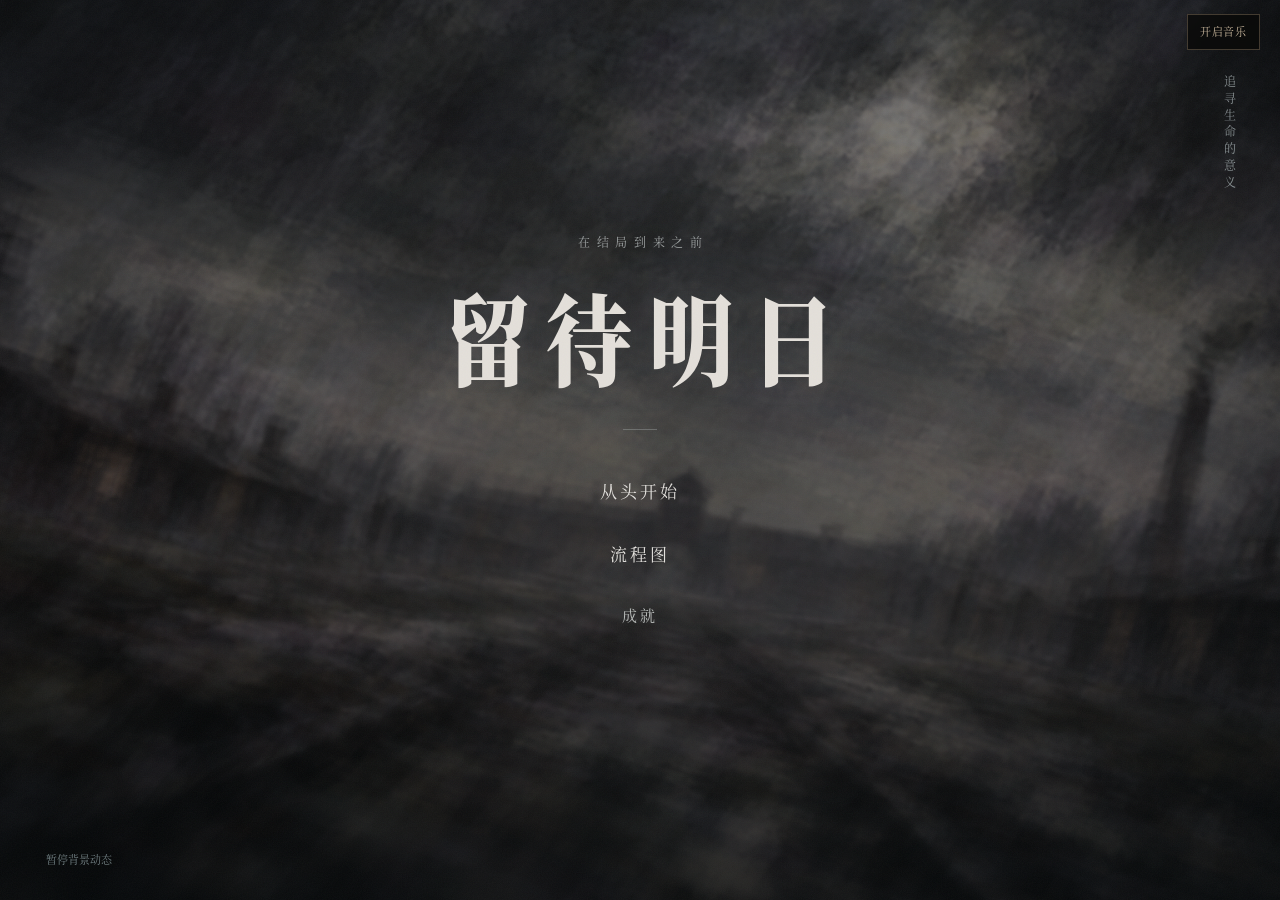
<file: index.html>
<!doctype html>
<html lang="zh-CN">
<head>
<meta charset="utf-8"><meta name="viewport" content="width=device-width,initial-scale=1,viewport-fit=cover"><meta name="color-scheme" content="dark">
<title>留待明日 · 追寻生命的意义</title>
<link rel="preload" href="assets/fonts/tomorrow-songti.woff2?v=ending-details-20261028" as="font" type="font/woff2" crossorigin>
<link rel="preload" href="assets/fonts/tomorrow-mincho-title.woff2?v=ending-details-20261028" as="font" type="font/woff2" crossorigin>
<link rel="stylesheet" href="styles/shell.css"><link rel="stylesheet" href="styles/player.css?v=ending-details-20261028"><link rel="stylesheet" href="styles/fonts.css?v=ending-details-20261028">
<link rel="stylesheet" href="styles/game-ui.css?v=scene-blackout-20261028">
</head><body>
<div class="scene" aria-hidden="true">
<!-- Background: AI redrawing inspired by camp architecture; not a documentary photograph. -->
<img class="painted-background" alt="" src="assets/camp-cover.png"><div class="ambient-haze"></div></div><div class="grain" aria-hidden="true"></div>
<button id="music-toggle" class="music-toggle" type="button" aria-pressed="false">开启音乐</button>
<div id="scene-curtain" class="scene-curtain" aria-hidden="true" hidden></div>
<main id="game-main">
<section id="home" class="cover reveal" aria-label="开始界面">
<div class="vertical">追寻生命的意义</div>
<p class="overline">在结局到来之前</p><h1>留待明日</h1><div class="hairline"></div>
<nav class="menu" aria-label="主菜单"><button id="start">从头开始</button><button id="continue-story" hidden>继续</button><button id="chapters">流程图</button><button id="achievements">成就</button></nav>
<button class="motion-button" id="motion" aria-pressed="false">暂停背景动态</button>
</section>
<section id="map" class="view" hidden aria-labelledby="map-title"><header class="view-head"><button class="back" data-home>← 返回开始</button><span class="brand">留待明日</span><button class="back" id="to-achievements">成就 →</button></header>
<h2 class="heading" id="map-title" tabindex="-1">流程图</h2><p class="sub" id="map-status"></p>
<div class="toolbar"><select id="chapter-select" aria-label="定位章节"></select><div class="legend"><span>未到达</span><span>已到达</span><span>意义</span></div><div class="tools"><button id="zoom-out" aria-label="缩小流程图">−</button><span id="zoom-label" style="font:11px monospace;width:35px">100%</span><button id="zoom-in" aria-label="放大流程图">＋</button><button id="fit">适应宽度</button></div></div>
<div class="map-viewport" id="viewport" tabindex="0" aria-label="故事流程图，可横向和纵向滚动"><div class="map-space" id="map-space"><div class="map-inner" id="map-inner"></div></div></div>
<div class="map-footer"><span>实线连接故事去向，虚线连接延迟影响与意义。</span><span id="node-count"></span></div></section>
<section id="gallery" class="view" hidden aria-labelledby="gallery-title"><header class="view-head"><button class="back" data-home>← 返回开始</button><span class="brand">留待明日</span><button class="back" id="to-map">流程图 →</button></header><h2 class="heading" id="gallery-title" tabindex="-1">成就</h2><p class="sub">一些时刻，在走过之后才有了名字。<br><span id="achievement-count"></span></p><div class="progress-track"><i id="achievement-progress"></i></div><div class="achievement-grid" id="cards"></div><p class="sub">这些记录没有分数，也不衡量一个人是否值得生还。</p></section>

<section id="story" hidden aria-label="故事正文">
  <div class="story-scenery" aria-hidden="true"><img id="story-background" src="assets/train.png" alt=""><img id="story-background-next" alt=""></div><div class="story-shade"></div><div class="story-dust"></div>
  <header class="story-heading"><div class="story-chapter"><span id="chapter-caption"></span><small id="scene-caption"></small></div><div class="story-heading-actions"><button id="retry-background" class="retry-background" hidden>背景未加载，点击重试</button><span class="story-brand">留待明日</span><button id="intro-recall" class="intro-recall" hidden>开场白已跳过，点击此处回顾</button></div></header>
  <div id="read-surface" tabindex="0" role="button" aria-label="继续阅读，空格或 Enter 继续">
    <div class="bulletin-sheet" id="bulletin-sheet" hidden><p class="bulletin-copy" id="bulletin-copy"></p></div>
    <div class="text-window" id="text-window"><div class="reader-label"><span id="reader-name" hidden></span><span id="page-number"></span></div><p class="story-copy" id="story-copy"></p><span class="reader-hint" id="reader-hint"></span><span class="continue-mark" id="continue-mark" hidden>↵</span><span class="next-page" id="next-page" aria-hidden="true">›</span></div>
  </div>
  <footer class="read-footer"><button class="theory-note" id="theory-note" hidden></button><div></div><nav class="read-tools" aria-label="阅读控制"><button id="log-read">回看</button><button id="auto-read" aria-pressed="false">自动</button><button id="skip-read" aria-pressed="false">快进</button><button id="save-read">保存</button><button id="load-read">读取</button><button id="pause-read">暂停</button></nav></footer>
  <div id="choice-screen" class="story-modal" role="dialog" aria-modal="true" aria-labelledby="choice-question" hidden><div class="choice-content"><p class="choice-overline">此刻，我决定</p><h2 class="choice-question" id="choice-question" tabindex="-1"></h2><div class="choice-buttons" id="choice-buttons"></div><p class="choice-footnote">按 1 / 2，或点击选择</p></div></div>
  <div id="ending-screen" class="story-modal" role="dialog" aria-modal="true" aria-labelledby="ending-title" aria-describedby="ending-copy" hidden><div class="ending-content"><p class="ending-kicker" id="ending-kicker"></p><h2 class="ending-title" id="ending-title"></h2><p class="ending-copy" id="ending-copy"></p><div class="ending-actions"><button id="retry-choice">从上一个选择开始</button><button id="reread-story">再读一遍</button><button id="ending-home">合上 · 回到开始界面</button></div></div></div>
</section>
</main>
<section id="introduction" class="introduction" role="dialog" aria-modal="true" aria-label="开场白" tabindex="-1" hidden>
  <div class="help-panel"><small id="help-count"></small><h2 id="help-title" tabindex="-1"></h2><p id="help-copy"></p><div id="help-music-choice" class="help-music-choice" role="group" aria-label="请选择是否开启音乐" hidden><span>请选择是否开启音乐，选择后开始游玩</span><div class="help-music-buttons"><button id="help-music-on" type="button">开启音乐</button><button id="help-music-off" type="button">关闭音乐</button></div></div><div class="help-actions"><button id="help-prev">← 上一页</button><button id="help-next">下一页 →</button></div></div>
  <div id="sequence-title" class="sequence-title" aria-live="polite"></div>
  <div class="intro-daylight" aria-hidden="true"></div>
  <div class="intro-stage"><p id="intro-copy" class="intro-copy" aria-live="polite" aria-atomic="true"></p></div>
  <div class="intro-blackout" aria-hidden="true"></div>
  <div class="finale-effect" aria-hidden="true"><div class="finale-brightness"></div></div>
</section>
<dialog id="dialog" aria-labelledby="dialog-title"><h2 id="dialog-title"></h2><p id="dialog-copy"></p><div class="dialog-actions"><button id="dialog-cancel" hidden>取消</button><button id="dialog-ok">返回</button></div></dialog><div id="notice" class="notice" role="status" hidden></div>
<dialog id="player-dialog" aria-labelledby="player-panel-title"><header class="player-panel-header"><h2 id="player-panel-title"></h2><button id="player-panel-close" aria-label="关闭面板">返回 ↵</button></header><div id="player-panel-body"></div></dialog><div id="achievement-toast" class="achievement-toast" role="status" hidden><span class="achievement-symbol">◇</span><div><small>已留下新的意义</small><strong id="achievement-toast-name"></strong></div></div>
<script src="js/story-data.js?v=narrative-review-20261028"></script><script src="js/music-data.js?v=delayed-death-music-20261028"></script><script src="js/music.js?v=delayed-death-music-20261028"></script><script src="js/motion.js?v=scene-blackout-20261028"></script><script src="js/shell.js?v=node-notice-20261027"></script><script src="js/core.js?v=delayed-death-music-20261028"></script><script src="js/introduction.js?v=fifteen-minutes-20261028"></script><script src="js/backgrounds.js?v=monochrome-20261027"></script><script src="js/player.js?v=save-cancel-fix-20261028"></script>
</body></html>
</file>
<file: styles/shell.css>
:root{--ink:#e4e0da;--muted:#989b9a;--pink:#dfb3bd;--line:#303637;--bg:#0b1012;font-family:"Hiragino Mincho ProN","Yu Mincho","Songti SC","STSong",serif;color:var(--ink);background:var(--bg)}
*{box-sizing:border-box}body{margin:0}button,select{font:inherit}button{color:inherit;cursor:pointer}button:focus-visible,select:focus-visible,[tabindex]:focus-visible{outline:1px solid #dfb3bd;outline-offset:6px}button:disabled{cursor:default}button{border:0;background:none}button:hover{color:#fff}button:disabled:hover{color:inherit}[hidden]{display:none!important}
.scene{position:fixed;inset:0;overflow:hidden;background:radial-gradient(ellipse at 68% 28%,#333c4040,transparent 55%),linear-gradient(#10171d,#1b2328 55%,#080c0e);pointer-events:none}.painted-background{position:absolute;inset:-1%;width:102%;height:102%;object-fit:cover;object-position:center;filter:blur(1.8px) saturate(.65) brightness(.66);animation:background-drift 55s ease-in-out infinite alternate}.ambient-haze{position:absolute;inset:-15%;background:radial-gradient(ellipse at 55% 62%,#c0c6c715,transparent 55%);filter:blur(28px);animation:mist 35s ease-in-out infinite alternate}.scene:after{content:"";position:absolute;inset:0;background:radial-gradient(ellipse at 50% 42%,#02060838 8%,transparent 48%,#02060875 100%),linear-gradient(#080e1629,transparent 45%,#05090b9c);}
.grain{position:fixed;inset:0;pointer-events:none;z-index:5;opacity:.043;background-image:url("data:image/svg+xml,%3Csvg xmlns='http://www.w3.org/2000/svg' width='180' height='180'%3E%3Cfilter id='n'%3E%3CfeTurbulence type='fractalNoise' baseFrequency='.8' numOctaves='3' stitchTiles='stitch'/%3E%3C/filter%3E%3Cpath filter='url(%23n)' d='M0 0h180v180H0z' fill='white'/%3E%3C/svg%3E")}
.smoke{transform-box:fill-box;transform-origin:50% 100%;animation:smoke 23s ease-in-out infinite alternate}.smoke.two{animation-delay:-13s;animation-duration:31s}.mist{animation:mist 35s ease-in-out infinite alternate}.lamp{animation:lamp 13s ease-in-out infinite}.cover{position:relative;min-height:100svh;display:flex;flex-direction:column;align-items:center;justify-content:center;text-align:center;padding:80px 24px 110px}.edition{position:absolute;top:35px;left:40px;color:#889092;font-size:11px;letter-spacing:.2em}.vertical{position:absolute;right:42px;top:36px;writing-mode:vertical-rl;letter-spacing:.4em;font-size:12px;color:#889092}.overline{font-size:12px;letter-spacing:.55em;color:#a0a5a5;margin:0 0 24px;padding-left:.55em}h1{font-size:clamp(54px,7.7vw,105px);font-weight:600;line-height:1.25;letter-spacing:.18em;margin:0;padding-left:.18em;text-shadow:0 0 38px #ccd3d217}.hairline{width:34px;height:1px;background:#a3a8a869;margin:32px auto 36px}.menu{display:grid;gap:19px}.menu button{font-size:17px;letter-spacing:.17em;padding:12px 30px;position:relative;transition:letter-spacing .35s,text-shadow .35s;color:#e5e3df}.menu button:before{content:"";position:absolute;left:0;top:50%;height:1px;width:15px;background:var(--pink);opacity:0;transition:opacity .3s}.menu button:hover{letter-spacing:.24em;text-shadow:0 0 16px #f4e9e163}.menu button:hover:before,.menu button:focus-visible:before{opacity:1}.menu button:last-child{font-size:15px;color:#bdc1bf}.colophon{position:absolute;bottom:28px;left:25px;right:25px;color:#838c90;font-size:11px;line-height:2;letter-spacing:.12em}.colophon span{display:block;color:#5d686d;font-size:10px}.view{position:relative;min-height:100svh;background:#0b1012f2;padding:32px 5vw 48px}.view-head{display:flex;align-items:center;justify-content:space-between;border-bottom:1px solid var(--line);padding-bottom:22px;gap:20px}.back{font-size:13px;color:#b4b9b9;padding:8px 0}.view-head .brand{font-size:15px;letter-spacing:.25em}.heading{margin:34px 0 8px;font-size:32px;font-weight:400;letter-spacing:.15em}.sub{color:var(--muted);font-size:13px;line-height:1.9;margin:10px 0 22px}.toolbar{display:flex;justify-content:space-between;gap:15px;align-items:center;flex-wrap:wrap;margin:25px 0 14px}.toolbar select{color:#c6cece;background:#121a1d;border:1px solid #374044;padding:9px 12px;max-width:180px}.tools{display:flex;align-items:center;gap:12px}.tools button{width:34px;height:34px;border:1px solid #374044;font-family:system-ui}.tools button:last-child{width:auto;padding:0 12px;font-size:12px}.legend{display:flex;gap:20px;font-size:11px;color:#929d9f}.legend span:before{content:"";display:inline-block;width:6px;height:6px;margin-right:7px;background:#454e51}.legend span:nth-child(2):before{background:#c7d3ca}.legend span:nth-child(3):before{background:var(--pink)}.map-viewport{height:64svh;min-height:330px;overflow:auto;position:relative;border:1px solid #293337;background:#0a0f11;background-image:radial-gradient(#35414566 .7px,transparent .7px);background-size:21px 21px;scrollbar-color:#3c494e #0b1012;touch-action:pan-x pan-y}.map-space{position:relative;margin:auto}.map-inner{width:1120px;position:absolute;transform-origin:top left}.map-inner svg{position:absolute;inset:0;pointer-events:none}.chapter-tag{position:absolute;left:28px;color:#79878c;font-size:12px;letter-spacing:.15em;border-top:1px solid #2c383e;width:1060px;padding-top:14px}.node{position:absolute;width:190px;height:72px;border:1px solid #394248;background:#131b1f;text-align:left;padding:10px 14px;color:#849095;font-size:12px;line-height:1.5}.node small{font-family:monospace;display:block;font-size:10px;letter-spacing:.1em;margin-bottom:4px;color:#66787e}.node.locked{background:#11181c;color:#7a868b;border-color:#2d383e}.node.locked>span{display:block;text-align:center;font-size:23px;line-height:1.2;color:#8c969a}.node.choice{border-left:3px solid #52636c}.node.available{border-color:#8a9f95;color:#d7dfd9;background:#1b2828}.node.available:hover{background:#293a37}.node.theory{width:190px;border-color:#59464e;background:#20191f;color:var(--pink)}.node.theory.locked{border-style:dashed;background:#15171b;color:#8b818a}.node.end{border-radius:30px}.map-footer{display:flex;justify-content:space-between;gap:20px;color:#829094;font-size:11px;margin:13px 0;line-height:1.8}.achievement-grid{display:grid;grid-template-columns:repeat(3,minmax(0,1fr));gap:18px;margin:36px 0}.card{min-height:210px;padding:24px;border:1px solid #31393d;background:#12191c;position:relative}.card small{font-family:monospace;font-size:11px;color:#728087;letter-spacing:.15em}.card h3{font-weight:400;font-size:23px;margin:20px 0 13px}.card p{font-size:13px;line-height:1.9;margin:0;color:#9da5a6}.card.locked h3{text-align:center;color:#737c80;font-size:37px;margin:29px 0 12px}.card.locked p{text-align:center;color:#737c80;font-size:11px;letter-spacing:.18em}.card.unlocked{background:#e1b9c0;color:#33282f;border-color:#f0cbd0}.card.unlocked small{color:#7c5966}.card.unlocked p{color:#634953}.card.unlocked:after{content:"";position:absolute;right:15px;top:15px;width:4px;height:4px;border:1px solid #7e5a67;transform:rotate(45deg)}.progress-track{height:1px;background:#30393c;margin-top:22px}.progress-track i{height:1px;background:var(--pink);display:block;transition:width .3s}dialog{color:var(--ink);background:#131c20;border:1px solid #465258;width:min(430px,calc(100% - 40px));padding:32px}dialog::backdrop{background:#030608c9;backdrop-filter:blur(5px)}dialog h2{font-size:24px;font-weight:400;letter-spacing:.12em}dialog p{font-size:14px;line-height:2;color:#b1b9ba}.dialog-actions{text-align:right;margin-top:24px}.dialog-actions button{padding:10px 0 10px 25px;font-size:14px}.notice{position:fixed;left:50%;bottom:25px;transform:translateX(-50%);max-width:90%;padding:13px 20px;background:#282f32;border:1px solid #4c595f;color:#e5d5d9;font-size:13px;z-index:10}.reveal{animation:reveal .65s ease-out}.motion-button{position:absolute;left:40px;bottom:32px;color:#728084;font-size:11px;z-index:1}.colophon{pointer-events:none}
@keyframes background-drift{from{transform:scale(1.01) translateX(-.25%)}to{transform:scale(1.045) translateX(.25%)}}@keyframes reveal{from{opacity:0}to{opacity:1}}@keyframes smoke{from{transform:translate(-6px,4px) scale(.93);opacity:.3}to{transform:translate(38px,-30px) scale(1.15);opacity:.55}}@keyframes mist{from{transform:translateX(-45px)}to{transform:translateX(45px)}}@keyframes lamp{0%,92%,96%,100%{opacity:.6}94%{opacity:.25}}body.paused .scene *{animation-play-state:paused!important}
@media(max-width:700px){.edition{left:22px;top:24px;font-size:10px}.vertical{right:22px;top:24px;font-size:10px}.cover{padding-bottom:135px}h1{font-size:58px}.overline{font-size:10px}.colophon{bottom:50px;font-size:9px}.colophon span{font-size:8px}.motion-button{bottom:17px;left:22px}.achievement-grid{grid-template-columns:repeat(2,minmax(0,1fr));gap:12px}.card{padding:18px;min-height:210px}.card h3{font-size:19px}.view{padding:20px 20px 35px}.heading{font-size:28px}.legend{gap:12px}.map-footer{flex-direction:column;gap:4px}.map-viewport{height:60svh}}
@media(prefers-reduced-motion:reduce){*,*:before,*:after{animation:none!important;transition:none!important;scroll-behavior:auto!important}}

/* Interior scenes share the cover's painted visual language. */
.view{isolation:isolate;background:#050505;--pink:#ba8c8a;--line:#48413e;--muted:#b0a9a3;color:#e4dfd9}
.view::before,.view::after{content:"";position:fixed;inset:0;pointer-events:none;}
.view::before{z-index:-2;background-position:center;background-size:cover;filter:saturate(.35) brightness(.85);}
#gallery::before{background-image:url("../assets/crematorium-interior.png")}
#map::before{background-image:url("../assets/gas-chamber-interior.png")}
.view::after{z-index:-1;background:linear-gradient(180deg,#03030366,transparent 35%,#02020288),radial-gradient(ellipse at 50% 40%,#03030326 15%,#02020299 100%)}
.view-head{border-color:#a69a8a38}.view .back{color:#cbc3ba}.view .brand{color:#c7bdb3}.view .heading{text-shadow:0 2px 20px #000;letter-spacing:.2em}.view .sub{color:#bcb4ab;text-shadow:0 1px 5px #000}
.toolbar select,.tools button{background:#080808b8;border-color:#655b514f;color:#cfc6bc}.tools button:hover{border-color:#b3a18a;color:#fff}.tools button:disabled{opacity:.45}
.legend{color:#b3aaa0}.legend span:before{background:#55504b}.legend span:nth-child(2):before{background:#d1c6b5}.legend span:nth-child(3):before{background:#ba8c8a}
.map-viewport{background:#03030350;border-color:#8d7c6540;box-shadow:inset 0 0 95px #0008;scrollbar-color:#514b45 #080807}
.chapter-tag{border-color:#a4947f30;color:#b6aa9a;text-shadow:0 1px 5px #000}
.node{background:#080807d9;border-color:#71665b75;color:#bbb1a4;box-shadow:0 6px 18px #0004}.node small{color:#b0a496}.node.locked{background:#070706c9;border-color:#6f635751;color:#a79b8c}.node.locked>span{color:#b0a69a}.node.choice{border-left-color:#aa9280}.node.available{background:#181411e8;border-color:#baaa8f;color:#ede3d6}.node.available:hover{background:#30251de8}.node.theory{background:#211313db;border-color:#7f5753;color:#dab3a9}.node.theory.locked{background:#100b0bd4;border-color:#69504d;color:#b4a09b}.map-footer{color:#b6aa9d;text-shadow:0 1px 5px #000}
.card{background:linear-gradient(135deg,#0b0908cc,#030303a8);border-color:#8270604d;box-shadow:inset 0 1px #b3a18a0a,0 10px 35px #0003}.card small{color:#b6a89b}.card p{color:#c3b8ab}.card.locked h3{color:#b3a79b;text-shadow:0 0 24px #b19b7d22}.card.locked p{color:#b0a294}.card.unlocked{background:linear-gradient(135deg,#2a1715de,#0b0807dc);border-color:#9e6d5c99;color:#e6d9c9}.card.unlocked small{color:#ccaaa0}.card.unlocked p{color:#c9b7a7}.card.unlocked:after{border-color:#b27e6e}.progress-track{background:#a28b7040}.progress-track i{background:#ac7a68;box-shadow:0 0 14px #ae5a3b66}
@media(max-width:700px){.view::before{background-position:60% center}.view::after{background:linear-gradient(#02020266,#02020244 45%,#020202a6)}.card{padding:17px 14px}.legend{flex-wrap:wrap}}
</file>
<file: styles/player.css>
:root{--paper:#e6ded2;--rose:#c49b9a}
.menu #continue-story{font-size:13px;color:#bcb4ab;letter-spacing:.15em;padding:5px 25px;margin-top:-9px}.menu{gap:14px}
#story{position:fixed;inset:0;background:#080706;overflow:hidden;color:var(--paper);--reader-size:22px;isolation:isolate}
.story-scenery,.story-scenery img,.story-shade,.story-dust{position:absolute;inset:0;width:100%;height:100%;pointer-events:none}
.story-scenery{z-index:-3;background:#080706}.story-scenery img{object-fit:cover;filter:saturate(.64) brightness(.86);transform:scale(1.015);animation:slow-breath 55s ease-in-out infinite alternate}
#story-background-next{opacity:0;transition:opacity .85s ease-in-out}#story-background-next.visible{opacity:1}
.story-shade{z-index:-2;background:linear-gradient(180deg,#02020275,transparent 32%,#02020220 60%,#020202b8),radial-gradient(ellipse at center,transparent 25%,#02020266 100%)}
.story-dust{z-index:-1;opacity:.07;background-image:url("data:image/svg+xml,%3Csvg xmlns='http://www.w3.org/2000/svg' width='160' height='160'%3E%3Cfilter id='n'%3E%3CfeTurbulence type='fractalNoise' baseFrequency='.76' numOctaves='3' stitchTiles='stitch'/%3E%3C/filter%3E%3Cpath filter='url(%23n)' d='M0 0h160v160H0z' fill='white'/%3E%3C/svg%3E")}
/* Heading buttons sit above the reading surface; empty header space passes clicks through. */
.story-heading{position:absolute;z-index:2;top:33px;left:4.8vw;right:4.8vw;display:flex;align-items:flex-start;justify-content:space-between;gap:24px;pointer-events:none;color:#c4b9aa;text-shadow:0 2px 12px #000}
.story-chapter{font-size:12px;letter-spacing:.22em;border-left:1px solid #ac9180;padding-left:14px;line-height:1.7}.story-chapter small{display:block;font-size:11px;letter-spacing:.1em;color:#b6aa9b;margin-top:9px}.story-brand{font-size:14px;letter-spacing:.45em;padding-top:2px;opacity:.75}
#read-surface{position:absolute;inset:90px 0 68px;cursor:pointer;outline:none;-webkit-tap-highlight-color:transparent}
.text-window{position:absolute;left:4.8vw;right:4.8vw;bottom:22px;min-height:235px;padding:24px 32px 44px;background:linear-gradient(110deg,#090807df,#090807be);border-top:1px solid #c9b8a24d;box-shadow:0 14px 80px #0005;cursor:pointer;transition:opacity .3s}
.reader-label{display:flex;align-items:center;justify-content:space-between;color:#c5b39d;font-size:11px;letter-spacing:.2em;margin-bottom:20px}.reader-label span:first-child:after{content:"／";color:#746859;padding-left:16px}.reader-label #page-number{font-family:monospace;font-size:10px;letter-spacing:.12em;color:#a59684}
.story-copy{white-space:pre-wrap;font-size:var(--reader-size);line-height:1.95;letter-spacing:.045em;text-shadow:0 2px 8px #000;margin:0;min-height:110px;overflow-wrap:anywhere}
.continue-mark{font-size:17px;position:absolute;right:28px;bottom:17px;color:#d0bba1;animation:waiting 1.5s infinite}.reader-hint{position:absolute;left:32px;bottom:18px;font-size:10px;letter-spacing:.12em;color:#998b7b}
.read-footer{position:absolute;left:4.8vw;right:4.8vw;bottom:max(19px,env(safe-area-inset-bottom));display:flex;align-items:center;justify-content:space-between;gap:20px;font-size:11px;letter-spacing:.1em;color:#bbab98;z-index:3}
.read-tools{display:flex;align-items:center;gap:22px}.read-tools button{padding:9px 0;white-space:nowrap}.read-tools button[aria-pressed=true]{color:#f0c5b9}.read-tools button:last-child{border-left:1px solid #8e79694f;padding-left:22px}.theory-note{color:#d5acaa!important;font-size:11px;padding:8px 0;text-align:left}
.next-page{position:absolute;right:0;bottom:0;height:100%;width:55px;padding:0;font-family:serif;font-size:19px;color:#b4a38f;opacity:0}.text-window:hover .next-page{opacity:.55}
.bulletin-sheet{position:absolute;left:50%;top:46%;transform:translate(-50%,-50%);width:min(620px,85vw);padding:40px 44px;color:#d0c7b9;background:#0a0908dd;border-top:1px solid #82705c;border-bottom:1px solid #82705c;box-shadow:0 20px 100px #0009}
.bulletin-sheet:before{content:'时间 · 地点';display:block;font-size:10px;letter-spacing:.5em;color:#aa9681;margin-bottom:26px}.bulletin-copy{font-size:16px;white-space:pre-wrap;line-height:2.2;letter-spacing:.06em;margin:0;min-height:180px}.bulletin-continue{font-size:11px;color:#aa9681;text-align:right;margin-top:24px}.bulletin-page .story-shade{background:#0008}
.story-modal{position:absolute;inset:0;display:flex;align-items:center;justify-content:center;background:#030302b8;backdrop-filter:blur(4px);z-index:5;padding:28px;overflow:auto}.choice-content{width:min(650px,100%);text-align:center;margin:auto}.choice-overline{font-size:11px;letter-spacing:.4em;color:#b6a491;margin:0 0 17px}.choice-question{font-weight:400;font-size:24px;letter-spacing:.1em;margin:0 0 38px;line-height:1.6}.choice-buttons{display:grid;gap:17px}.story-choice{display:flex;gap:25px;align-items:center;width:100%;padding:23px 28px;text-align:left;border:1px solid #9a857260;background:linear-gradient(100deg,#17110ec7,#0b0908b8);font-size:17px;letter-spacing:.06em;line-height:1.7;transition:border-color .2s,background .2s}.story-choice>span:first-child{font:10px monospace;letter-spacing:.1em;color:#ac8e78}.story-choice:hover{border-color:#c6ab91;background:#30231be8}.choice-footnote{font-size:10px;letter-spacing:.1em;color:#958576;margin-top:28px}
#ending-screen{background:#050403ed;backdrop-filter:blur(14px);text-align:center}.ending-content{width:min(600px,100%);margin:auto}.ending-kicker{font-size:11px;letter-spacing:.25em;color:#b7a38c}.ending-title{font-size:clamp(34px,6vw,58px);font-weight:400;letter-spacing:.22em;margin:28px 0}.ending-copy{font-size:16px;line-height:2.2;white-space:pre-line;color:#c7bbae;margin:32px 0}.ending-actions{display:grid;gap:10px;justify-content:center;margin-top:44px}.ending-actions button{font-size:14px;letter-spacing:.12em;padding:12px 25px}.ending-actions button:last-child{color:#b5a18c}
#player-dialog{width:min(610px,calc(100% - 36px));max-height:85svh;padding:33px 35px;background:linear-gradient(145deg,#19130f,#0b0908);border:1px solid #79624b;color:var(--paper);overflow:auto}#player-dialog::backdrop{background:#020202bc;backdrop-filter:blur(8px)}.player-panel-header{display:flex;gap:20px;align-items:center;justify-content:space-between;margin-bottom:25px}.player-panel-header h2{font-size:23px;font-weight:400;letter-spacing:.12em;margin:0}.player-panel-header button{font-size:13px;color:#b9a992;padding:6px}
#player-panel-body p{font-size:14px;line-height:1.9;color:#c2b5a5}#player-panel-body .panel-subtle{font-size:11px;color:#a99883;margin-bottom:22px;line-height:1.9}#player-panel-body label{display:block;font-size:13px;letter-spacing:.1em;color:#c7b69f;margin:24px 0}#player-panel-body input[type=text]{width:100%;padding:13px 8px;background:#08070666;border:0;border-bottom:1px solid #947c62;color:#e8ded0;font:22px "Songti SC",serif;outline-offset:4px;margin-top:12px}#player-panel-body input[type=range]{display:block;width:100%;margin:20px 0 9px;accent-color:#c6a48d}#player-panel-body output{font:11px monospace;color:#a79783}
.panel-button{display:block;width:100%;text-align:left;border:1px solid #79634c66;padding:15px 18px;margin:10px 0;letter-spacing:.08em;font-size:14px;color:#d0bfaa;background:#07060444}.panel-button:hover{border-color:#b99a7d;background:#30231999}.panel-button.primary{color:#eee0ce;border-color:#b6967577}.panel-button:disabled{opacity:.45}.save-slot strong{display:block;font-weight:400;font-size:13px;margin-bottom:10px}.save-slot span{display:block;font-size:11px;line-height:1.8;white-space:pre-line;color:#a9947d}
.backlog{max-height:56svh;overflow:auto;padding-right:20px;scrollbar-color:#6c5540 transparent}.backlog article{padding:16px 0;border-bottom:1px solid #a78b6a22}.backlog small{font-size:10px;color:#9d8870;letter-spacing:.12em}.backlog p{white-space:pre-wrap;margin-bottom:8px}.backlog .log-choice p{color:#dab4aa!important}
.achievement-toast{position:fixed;right:28px;bottom:28px;z-index:20;display:flex;gap:17px;align-items:center;width:280px;padding:20px 23px;background:linear-gradient(120deg,#382521f5,#120e0cf5);border:1px solid #ad7b6c85;box-shadow:0 8px 35px #0008;animation:toast-in .45s ease-out;pointer-events:none}.achievement-symbol{font-size:27px;color:#d8a5a2}.achievement-toast small{font-size:10px;letter-spacing:.15em;color:#caa89a;display:block;margin-bottom:9px}.achievement-toast strong{font-weight:400;font-size:15px;letter-spacing:.1em}
.card.unlocked{background:linear-gradient(130deg,#d7afb0f2,#bb9193f5);border-color:#e9c2bb99;color:#352728}.card.unlocked small{color:#705052}.card.unlocked p{color:#593d3e}.card.unlocked:after{border-color:#785250}
.hide-text .text-window,.hide-text .read-footer,.hide-text .story-heading{opacity:0;pointer-events:none}.hide-text #read-surface:after{content:'点击恢复文字';position:absolute;left:0;right:0;bottom:0;text-align:center;font-size:10px;color:#c9b9a8;letter-spacing:.16em}.hide-text #read-surface{z-index:4}
body:has(#story:not([hidden]))>.scene,body:has(#story:not([hidden]))>.grain{display:none}body:has(#story:not([hidden])){overflow:hidden}
#story[data-mood=death] .story-scenery{filter:saturate(.3)}#story[data-mood=fire] .story-scenery{animation:ember-glow 7s ease-in-out infinite}
#story[data-mood=sunset] .story-scenery img{filter:saturate(.95) brightness(1)}
body:has(#player-dialog[open]) #story .story-scenery img{animation-play-state:paused}
@keyframes slow-breath{from{transform:scale(1.015) translateX(-.2%)}to{transform:scale(1.05) translateX(.2%)}}@keyframes waiting{0%,100%{opacity:.2}50%{opacity:1}}@keyframes toast-in{from{opacity:0;transform:translateY(15px)}to{opacity:1;transform:none}}@keyframes ember-glow{0%,100%{opacity:.82}50%{opacity:1}}
@media(min-width:1500px){.text-window{left:calc((100vw - 1360px)/2);right:calc((100vw - 1360px)/2);padding:29px 39px 49px;min-height:250px}.story-copy{line-height:2.1}}
@media(max-width:700px){.story-heading{top:22px;left:22px;right:22px}.story-brand{font-size:11px;letter-spacing:.25em}.story-chapter{font-size:10px;max-width:75%}.story-chapter small{font-size:10px}.text-window{left:15px;right:15px;bottom:12px;padding:19px 21px 40px;min-height:260px}.story-copy{font-size:calc(var(--reader-size) - 3px);line-height:1.95;letter-spacing:.015em}.reader-label{margin-bottom:15px}.reader-hint{left:21px;font-size:9px}.read-footer{left:20px;right:20px;bottom:max(10px,env(safe-area-inset-bottom));display:block}.read-tools{justify-content:space-between;gap:6px;font-size:11px}.read-tools button{padding:10px 3px}.read-tools button:last-child{padding-left:12px}.theory-note{position:absolute;bottom:44px;left:14px;background:#100b08ee;padding:9px 13px!important;border-left:1px solid #c49b9a}.bulletin-sheet{padding:28px 25px;top:44%}.bulletin-copy{font-size:14px;line-height:2}.choice-question{font-size:20px;margin-bottom:28px}.story-choice{font-size:15px;padding:20px;gap:18px}.achievement-toast{right:17px;bottom:72px;width:250px;padding:17px 20px}#player-dialog{padding:25px}.ending-copy{font-size:14px}}
@media(max-height:550px){.story-heading{top:15px}.story-chapter small{display:none}#read-surface{inset:55px 0 44px}.text-window{bottom:0;min-height:185px;padding:16px 25px 28px}.reader-label{margin-bottom:8px}.story-copy{font-size:18px;line-height:1.65;min-height:80px}.reader-hint{bottom:10px}.continue-mark{bottom:9px}.read-footer{bottom:5px}.bulletin-sheet{padding:20px 30px}.bulletin-sheet:before{margin-bottom:10px}.bulletin-copy{min-height:100px;font-size:13px}.bulletin-continue{margin-top:10px}.story-modal{padding:20px}.choice-question{margin:10px 0 18px;font-size:19px}.story-choice{padding:13px 22px;font-size:15px}.choice-overline,.choice-footnote{margin:10px}.ending-title{font-size:30px;margin:15px}.ending-copy{font-size:13px;line-height:1.7;margin:15px}.ending-actions{margin-top:15px;gap:3px}}
@media(prefers-reduced-motion:reduce){#story *,#story *:before,#story *:after,.achievement-toast{animation:none!important;transition:none!important}}

/* Keep large text and touch controls usable inside a phone's visible viewport. */
#story{height:100%;height:100dvh}
#read-surface{bottom:calc(68px + env(safe-area-inset-bottom,0px))}
.text-window{max-height:100%;overflow-y:auto;overscroll-behavior:contain;scrollbar-width:thin;scrollbar-color:#6c5540 transparent}
.map-viewport{touch-action:pan-x pan-y pinch-zoom}
@media(max-width:700px){
  .story-heading{top:max(22px,env(safe-area-inset-top));left:max(22px,env(safe-area-inset-left));right:max(22px,env(safe-area-inset-right))}
  .text-window{left:max(15px,env(safe-area-inset-left));right:max(15px,env(safe-area-inset-right))}
  .read-footer{left:max(20px,env(safe-area-inset-left));right:max(20px,env(safe-area-inset-right))}
  .read-tools{display:grid;grid-template-columns:repeat(6,minmax(0,1fr));gap:0}
  .read-tools button{min-height:44px;min-width:0;text-align:center}
  .theory-note{bottom:52px}
}
@media(pointer:coarse){
  .menu button,.read-tools button,.back,.dialog-actions button,.ending-actions button,.player-panel-header button{min-height:44px}
  .tools button{min-width:44px;min-height:44px}
}
@media(max-width:360px){.achievement-grid{grid-template-columns:1fr}}
@media(max-height:550px){#read-surface{bottom:calc(52px + env(safe-area-inset-bottom,0px))}}

/* Choice history is a label only; it never selects an answer. */
.choice-question:focus{outline:none}.previous-choice{margin-left:auto;flex-shrink:0;font-size:11px;color:#cbb6a1;border:1px solid #8b725c;padding:3px 7px;letter-spacing:.04em}.read-tools button:disabled{opacity:.3;cursor:not-allowed;text-shadow:none;pointer-events:none}
@media(max-width:700px){.story-choice{flex-wrap:wrap}.previous-choice{font-size:10px}}

/* Five full-screen paragraphs, followed by a black transition into the story. */
.story-heading-actions{display:flex;flex-direction:column;align-items:flex-end;gap:12px;max-width:50%;text-align:right}
.intro-recall{pointer-events:auto;color:#b3a695;font-size:11px;letter-spacing:.06em;line-height:1.7;padding:5px 0;min-height:36px;text-shadow:0 2px 12px #000}
.intro-recall:hover,.intro-recall:focus-visible{color:#eadfce;text-decoration:underline;text-underline-offset:5px}
body.intro-playing{overflow:hidden}
.introduction{position:fixed;inset:0;z-index:100;height:100%;height:100dvh;background:radial-gradient(ellipse at 50% 47%,#17130f,#0a0908 65%,#050505);color:#ded4c5;outline:none;isolation:isolate}
.intro-stage{position:absolute;inset:0;display:flex;flex-direction:column;align-items:center;justify-content:flex-start;padding:max(40px,env(safe-area-inset-top)) max(32px,env(safe-area-inset-right)) max(40px,env(safe-area-inset-bottom)) max(32px,env(safe-area-inset-left));overflow-y:auto}
.intro-copy{width:min(44em,100%);margin:auto;text-align:center;font-size:clamp(18px,1.6vw,25px);font-weight:400;line-height:2.3;letter-spacing:.085em;overflow-wrap:anywhere;opacity:0;text-shadow:0 2px 24px #0008}
.intro-blackout{position:absolute;inset:0;z-index:1;pointer-events:none;background:#000;opacity:0}
.introduction[data-phase=fade-in] .intro-copy{animation:intro-in var(--intro-in) ease-out both}
.introduction[data-phase=hold] .intro-copy{opacity:1}
.introduction[data-phase=fade-out] .intro-copy{animation:intro-out var(--intro-out) ease-in both}
.introduction[data-phase=black] .intro-blackout{animation:intro-in var(--intro-black) ease-in both}
.introduction[data-phase=reveal]{background:#000;animation:intro-out var(--intro-reveal) ease-out both;pointer-events:none}
.introduction[data-phase=reveal] .intro-copy{opacity:0}
.introduction.is-paused,.introduction.is-paused *{animation-play-state:paused!important}
@keyframes intro-in{from{opacity:0}to{opacity:1}}
@keyframes intro-out{from{opacity:1}to{opacity:0}}
@media(max-width:700px){.story-heading-actions{gap:5px;max-width:52%}.intro-recall{font-size:10px;max-width:160px;min-height:44px}.intro-stage{padding-left:max(27px,env(safe-area-inset-left));padding-right:max(27px,env(safe-area-inset-right))}.intro-copy{font-size:clamp(17px,4.6vw,21px);line-height:2.05;letter-spacing:.035em}}
@media(max-height:500px){.intro-stage{padding-top:22px;padding-bottom:22px}.intro-copy{font-size:17px;line-height:1.8;max-width:48em}}

/* Survival moves gradually from the camp's darkness into warm daylight. */
.introduction.conclusion[data-phase=entry-fade]{background:transparent}
.introduction.conclusion[data-phase=entry-fade] .intro-blackout{background:#000;animation:intro-in var(--conclusion-entry-in) ease-in both}
.introduction.conclusion[data-phase=entry-hold]{background:#000}
.introduction.conclusion[data-phase=entry-hold] .intro-blackout{background:#000;opacity:1}
.introduction.conclusion[data-phase=entry-reveal] .intro-blackout{background:#000;animation:intro-out var(--conclusion-entry-out) ease-out both}
body:has(.introduction[data-phase^="entry-"]:not([hidden])) .music-toggle{visibility:hidden}
.intro-daylight{position:absolute;inset:0;z-index:0;pointer-events:none;opacity:0;background:#f1ebdf;transition:opacity var(--intro-in) ease-in-out}
.intro-stage{z-index:1}.intro-blackout{z-index:2}
.introduction.conclusion .intro-daylight{opacity:var(--daylight,0)}
.introduction.conclusion .intro-copy{color:var(--conclusion-ink,#faf7f0);text-shadow:none}
.introduction.conclusion .intro-blackout{background:#f1ebdf}
.introduction[data-phase=light] .intro-blackout{animation:intro-in var(--intro-black) ease-in both}
.introduction.conclusion[data-phase=reveal]{background:#f1ebdf}
#story.bright-ending #ending-screen{background:#f1ebdf;color:#29251f;backdrop-filter:none}
#story.bright-ending .ending-kicker{color:#706451}#story.bright-ending .ending-copy{color:#625544}
#story.bright-ending .ending-actions button{color:#493d2f}#story.bright-ending .ending-actions button:focus-visible{outline-color:#79644d}
@media(prefers-reduced-motion:reduce){.intro-daylight{transition:none}}

/* A hard cut to black brightens to full white before the final words appear. */
.intro-copy{white-space:pre-line}
.finale-effect{position:absolute;inset:0;z-index:3;pointer-events:none;overflow:hidden;display:none;background:#000}
.introduction[data-phase=threshold] .finale-effect{display:block}
body:has(.introduction[data-phase=threshold]:not([hidden])) .music-toggle{visibility:hidden}
.finale-brightness{position:absolute;inset:0;background:#fff;opacity:0}
.introduction[data-transition=rise] .finale-brightness{animation:finale-brighten var(--finale-rise) ease-in-out both}
.introduction[data-transition=white] .finale-brightness{opacity:1}
.introduction.conclusion[data-section=finale]{background:#fff}
.introduction.conclusion[data-section=finale] :is(.intro-daylight,.intro-blackout){background:#fff}
.introduction.conclusion[data-section=finale] .intro-daylight{transition:none}
.introduction.conclusion[data-section=finale][data-phase=reveal]{background:#fff}
.introduction[data-entrance=true][data-phase=fade-in] .intro-copy{animation:finale-words var(--finale-in) ease-out both}
.introduction[data-section=finale][data-finale-part="1"] .intro-copy{width:min(30em,100%);font-size:clamp(20px,2vw,29px);line-height:2.25;text-wrap:balance}
.introduction[data-section=finale][data-finale-part="2"] .intro-copy{writing-mode:vertical-rl;text-orientation:upright;width:auto;height:11em;max-width:100%;flex-shrink:0;font-size:clamp(24px,4.4dvh,44px);line-height:2.4;letter-spacing:.12em;text-align:start}
.introduction[data-section=finale][data-finale-part="3"] .intro-copy{width:min(31em,100%);font-size:clamp(19px,1.85vw,27px);text-align:left;text-indent:2em;line-height:2.3;letter-spacing:.065em}
.introduction[data-section=finale][data-finale-part="4"] .intro-copy{width:min(22em,100%);font-size:clamp(24px,2.8vw,38px);line-height:2.5;letter-spacing:.12em;text-wrap:balance}
@keyframes finale-brighten{from{opacity:0}to{opacity:1}}
@keyframes finale-words{from{opacity:0;filter:blur(7px);transform:translateY(8px) scale(1.025)}to{opacity:1;filter:blur(0);transform:translateY(0) scale(1)}}
@media(max-height:500px){.introduction[data-section=finale][data-finale-part="2"] .intro-copy{font-size:clamp(18px,4.4dvh,25px);line-height:2.1}}
@media(prefers-reduced-motion:reduce){.introduction[data-entrance=true][data-phase=fade-in] .intro-copy{animation:intro-in var(--finale-in) ease-out both}}

/* Manual help pages and the two single-character bookends. */
.help-panel{display:none;position:absolute;z-index:4;left:50%;top:50%;transform:translate(-50%,-50%);width:min(680px,calc(100% - 52px));max-height:calc(100dvh - 64px);overflow-y:auto;padding:12px 5px;color:#ded4c5}
.introduction[data-phase=help] .help-panel{display:block}
.help-panel small{font:12px monospace;letter-spacing:.3em;color:#b7a48b}.help-panel h2{font-size:clamp(25px,4vw,38px);font-weight:400;letter-spacing:.12em;line-height:1.6;margin:24px 0 28px}
.help-panel p{white-space:pre-line;font-size:clamp(16px,2vw,20px);line-height:2.1;letter-spacing:.04em;border-left:2px solid #b9987c;padding-left:22px;margin:0 0 36px}
.help-actions{display:flex;justify-content:space-between;gap:20px}.help-actions button{padding:12px 20px;min-height:44px;font-size:14px;letter-spacing:.1em;border:1px solid #88705b;color:#e7d8c3}.help-actions button:last-child{margin-left:auto;background:#2a2119}.help-actions button:hover{background:#3b2d21}
.help-music-choice{margin:-10px 0 24px}
.help-music-choice>span{display:block;margin-bottom:14px;color:#fff;font-size:15px;line-height:1.8}
.help-music-buttons{display:grid;grid-template-columns:1fr 1fr;gap:14px}
.help-music-buttons button{padding:14px 12px;min-height:48px;font-size:16px;letter-spacing:.06em;border:1px solid #ffffff80;color:#fff;background:#ffffff08}
.help-music-buttons button:hover,.help-music-buttons button:focus-visible{background:#ffffff18;border-color:#fff;outline-color:#fff}
.sequence-title{position:absolute;inset:0;z-index:4;display:none;align-items:center;justify-content:center;color:inherit;font-size:clamp(70px,14vw,130px);font-weight:400;letter-spacing:.2em;padding-left:.2em;text-shadow:0 0 35px #bba38025}
.introduction[data-phase^="card-"] .sequence-title{display:flex}
.introduction:not(.conclusion)[data-phase^="card-"]{background:#050505}
.introduction.conclusion .sequence-title{color:#29251f;text-shadow:none}
.introduction[data-phase=card-in] .sequence-title{animation:intro-in var(--card-in) ease-out both}
.introduction[data-phase=card-out] .sequence-title{animation:intro-out var(--card-out) ease-in both}
.story-copy{line-height:var(--reader-leading,1.95)!important}
@media(max-height:500px){.help-panel{max-height:calc(100dvh - 30px)}.help-panel h2{margin:10px 0 14px;font-size:24px}.help-panel p{font-size:15px;line-height:1.8;margin-bottom:20px}}

/* View transitions, dialogs and small control feedback. */
.scene-curtain{position:fixed;inset:0;z-index:80;background:#030303;pointer-events:auto}
.retry-background{pointer-events:auto;color:#d4b095;font-size:10px;padding:6px 0;line-height:1.5}
#player-dialog[open],#dialog[open]{animation:modal-arrive .23s ease-out}
#player-dialog[open]::backdrop,#dialog[open]::backdrop{animation:veil-arrive .23s ease-out}
#player-dialog.motion-closing::backdrop,#dialog.motion-closing::backdrop{animation:veil-depart .15s ease-in both}
.story-choice,.panel-button,.ending-actions button,.back,.tools button,.read-tools button,.help-actions button{transition:background-color .18s,border-color .18s,color .18s,box-shadow .18s}
.story-choice:active,.panel-button:active,.menu button:active{filter:brightness(1.16)}
.read-tools button[aria-pressed=true]{border-bottom:1px solid #b89078;box-shadow:0 8px 14px -12px #e4bc97}
#story-background-next{transition:none}
@keyframes modal-arrive{from{opacity:0;translate:0 8px}to{opacity:1;translate:0 0}}
@keyframes veil-arrive{from{opacity:0}to{opacity:1}}
@keyframes veil-depart{from{opacity:1}to{opacity:0}}
@media(prefers-reduced-motion:reduce){.scene-curtain{display:none}.story-choice,.panel-button,.ending-actions button,.back,.tools button,.read-tools button,.help-actions button{transition:none}}

/* Available during the full-screen opening and conclusion as well as gameplay. */
.music-toggle{position:fixed;z-index:110;top:max(14px,env(safe-area-inset-top));right:max(20px,env(safe-area-inset-right));min-height:36px;padding:7px 12px;border:1px solid #aa92755c;background:#0a0908c9;color:#cbb99f;font-size:11px;line-height:1.4;letter-spacing:.07em;backdrop-filter:blur(6px);transition:color .2s,border-color .2s,background-color .2s}
.music-toggle[aria-pressed=true]{color:#ead8bb;border-color:#b99b7377}.music-toggle:hover{color:#fff;border-color:#d1b28e}
.story-heading-actions{padding-top:32px}.vertical{top:75px}
body:has(.introduction.conclusion:not([hidden])) .music-toggle{background:#f1ebdfd9;color:#66543b;border-color:#8c735e66}
@media(max-width:700px){.music-toggle{right:max(15px,env(safe-area-inset-right));font-size:10px;min-height:40px;padding:7px 10px}.story-heading-actions{padding-top:35px}.vertical{top:75px}}
</file>
<file: styles/fonts.css>
/* Local OFL 1.1 derivatives; copyright and license: assets/fonts/OFL.txt. */
@font-face{font-family:"Tomorrow Songti";src:url("../assets/fonts/tomorrow-songti.woff2?v=ending-details-20261028") format("woff2");font-style:normal;font-weight:400;font-display:swap}
@font-face{font-family:"Tomorrow Mincho Title";src:url("../assets/fonts/tomorrow-mincho-title.woff2?v=ending-details-20261028") format("woff2");font-style:normal;font-weight:900;font-display:swap}
:root{--font-story:"Tomorrow Songti","Songti SC","STSong","SimSun",serif}
.story-copy,.bulletin-copy,.intro-copy,.backlog p,.choice-question,.story-choice,.help-panel{font-family:var(--font-story)}
.sequence-title{font-family:"Tomorrow Mincho Title",var(--font-story);font-weight:900;font-synthesis:none;font-size:clamp(90px,16vw,160px);letter-spacing:0;padding-left:0;transform:scaleX(.82);text-shadow:none}
</file>
<file: styles/game-ui.css>
/* In-game type and controls: white ink, grey disabled actions, painted scenery. */
:root{--font-eva:"Tomorrow Mincho Title","Songti SC","STSong",serif;font-family:var(--font-story)}
#home{font-family:var(--font-story)}
#home .menu{max-width:100%}
#home h1{font-family:var(--font-eva);font-weight:900;font-synthesis:none;transform:scaleX(.87);letter-spacing:.18em}

#story,#player-dialog{color:#fff;--paper:#fff;--rose:#fff}
#story *,#player-dialog *,body:has(#story:not([hidden])) :is(#dialog,#dialog *,#notice,.music-toggle,.achievement-toast,.achievement-toast *){
  color:#fff!important;font-family:var(--font-eva)!important;font-weight:900!important;font-synthesis:none;
}
#story .story-copy,#player-dialog .backlog article:not(.log-choice) p{font-family:var(--font-story)!important;font-weight:400!important}
#story button:disabled,#story button:disabled *,#player-dialog button:disabled,#player-dialog button:disabled *{color:#777!important;opacity:1;cursor:not-allowed}
#story :focus-visible,#player-dialog :focus-visible,body:has(#story:not([hidden])) :is(#dialog,.music-toggle) :focus-visible{outline-color:#fff}

.story-heading{z-index:2;gap:22px}
.story-chapter{border:0;padding:0;max-width:58%;line-height:1.2;font-size:clamp(23px,2.6vw,34px);letter-spacing:.025em}
.story-chapter small{display:block;margin-top:10px;font-size:clamp(15px,1.5vw,20px);line-height:1.35;letter-spacing:.08em}
.story-heading-actions{padding-top:30px;gap:12px;max-width:42%;min-width:0}
.story-brand{font-size:clamp(25px,2.8vw,38px);line-height:1;letter-spacing:.16em;opacity:1;transform:scaleX(.78);transform-origin:right top;padding-top:0;white-space:nowrap}
.intro-recall{font-size:12px;line-height:1.8;max-width:230px;min-height:44px;padding:7px 0;text-align:right;letter-spacing:.04em}
.intro-recall.is-leaving{pointer-events:none}
.intro-recall:hover,.intro-recall:focus-visible{text-decoration:underline;text-underline-offset:5px}

#story{--reader-left:calc(4.8vw + 32px);--reader-right:calc(4.8vw + 32px);--dialogue-height:325px;--dialogue-floor:90px;--speaker-size:calc(var(--reader-size) + 2px)}
#read-surface{bottom:0}
.text-window{left:0;right:0;bottom:0;height:var(--dialogue-height);min-height:0;max-height:calc(100% - 44px);padding:24px var(--reader-right) var(--dialogue-floor) var(--reader-left);border:0;border-top:1px solid #c4c4c466;border-radius:0;background:#0003;box-shadow:none;overflow:visible}
.reader-label{position:absolute;left:var(--reader-left);right:var(--reader-right);bottom:calc(100% + 12px);margin:0;letter-spacing:.08em;line-height:1.5}
.reader-label #reader-name{font-size:var(--speaker-size);line-height:1.2}
.story-copy{height:100%;min-height:0;overflow-y:auto;overscroll-behavior:contain;scrollbar-width:thin;scrollbar-color:#777 transparent}
.reader-hint{left:var(--reader-left);bottom:calc(var(--dialogue-floor) - 30px)}
.continue-mark{right:var(--reader-right);bottom:calc(var(--dialogue-floor) - 30px)}
.reader-label span:first-child:after{content:none;padding:0}
.reader-label #page-number{margin-left:auto;font-family:var(--font-eva);font-weight:900}
.read-tools button:last-child{border-left-color:#ffffff66}
.read-tools button[aria-pressed=true]{border-bottom:1px solid #fff;box-shadow:none;text-decoration:underline;text-underline-offset:6px}
.theory-note{background:#080808d9;border-color:#fff}
.hide-text #read-surface:after{color:#fff;font-family:var(--font-eva)}

/* Bare intertitles share the finale's blurred, gently settling entrance. */
.bulletin-sheet{left:50%;top:50%;width:min(1050px,90vw);padding:0;border:0;border-radius:0;background:none;box-shadow:none;pointer-events:none}
.bulletin-sheet:before{content:none}
.bulletin-copy{min-height:0;text-align:center;white-space:pre-line;font-size:clamp(22px,3.5vw,48px);line-height:1.7;letter-spacing:.055em;text-shadow:0 3px 24px #000}
.bulletin-page .story-shade{background:#0007}
.bulletin-page :is(.read-footer,.story-heading){visibility:hidden;pointer-events:none}
.bulletin-page #read-surface{inset:0;cursor:default}
.bulletin-page[data-caption-phase=enter] .bulletin-copy{animation:finale-words .6s ease-out both}
.bulletin-page[data-caption-phase=hold] .bulletin-copy{opacity:1}
.bulletin-page[data-caption-phase=exit] .bulletin-copy{animation:intertitle-out .4s ease-in both}
.bulletin-page.caption-paused .bulletin-copy{animation-play-state:paused}
@keyframes intertitle-out{from{opacity:1;filter:blur(0)}to{opacity:0;filter:blur(5px)}}

.story-modal{background:#000b}
.story-choice{border:1px solid #fff;border-radius:12px;background:#080808d9;font-size:18px;letter-spacing:.025em}
.story-choice:hover,.story-choice:focus-visible{border-color:#fff;background:#242424ed}
.story-choice>span:first-child{font-family:var(--font-eva);font-size:13px}
.previous-choice{border-color:#fff;border-radius:4px;font-size:11px}
.choice-question{font-size:clamp(22px,2.6vw,30px)}
#ending-screen{background:#050505ed}
#player-dialog,body:has(#story:not([hidden])) #dialog{background:#080808f5;border:1px solid #fff;border-radius:16px}
#player-dialog::backdrop,body:has(#story:not([hidden])) #dialog::backdrop{background:#000b}
#player-dialog .panel-button{border:1px solid #ffffff80;border-radius:9px;background:#101010}
#player-dialog .panel-button.primary{border-color:#fff}
#player-dialog .panel-button:hover{background:#282828;border-color:#fff}
#player-dialog input{accent-color:#fff;color-scheme:dark}
#player-dialog input[type=text]{border-color:#fff;background:#111}
#player-dialog .backlog{scrollbar-color:#777 transparent}
#player-dialog .backlog article{border-bottom-color:#ffffff4d}
body:has(#story:not([hidden])) .achievement-toast{background:#080808ed;border:1px solid #fff;border-radius:12px}
body:has(#story:not([hidden])) :is(.notice,.music-toggle){background:#080808e6;border-color:#fff}
body:has(#story:not([hidden])) .music-toggle:focus-visible{outline-color:#fff}

@media(min-width:1500px){
  #story{--reader-left:calc((100vw - 1360px)/2 + 39px);--reader-right:calc((100vw - 1360px)/2 + 39px);--dialogue-height:340px}
}
@media(max-width:700px){
  #story{--reader-left:calc(max(15px,env(safe-area-inset-left)) + 21px);--reader-right:calc(max(15px,env(safe-area-inset-right)) + 21px);--dialogue-height:calc(340px + env(safe-area-inset-bottom));--dialogue-floor:calc(100px + env(safe-area-inset-bottom));--speaker-size:calc(var(--reader-size) - 1px)}
  .story-heading{left:max(20px,env(safe-area-inset-left));right:max(20px,env(safe-area-inset-right));gap:12px}
  .story-chapter{font-size:25px;max-width:57%}
  .story-chapter small{font-size:16px;margin-top:9px}
  .story-heading-actions{max-width:43%;padding-top:37px;gap:10px}
  .story-brand{font-size:27px}
  .intro-recall{font-size:11px;max-width:175px}
  .bulletin-copy{font-size:clamp(20px,5.8vw,30px);line-height:1.85}
  .story-choice{font-size:16px;padding:19px 20px}
}
@media(max-height:550px){
  #story{--dialogue-height:calc(237px + env(safe-area-inset-bottom));--dialogue-floor:calc(72px + env(safe-area-inset-bottom));--speaker-size:20px}
  .story-heading{top:max(12px,env(safe-area-inset-top))}
  .story-chapter{font-size:22px}
  .story-chapter small{display:block;font-size:14px;margin-top:5px}
  .story-heading-actions{padding-top:26px;gap:6px}
  .story-brand{font-size:23px}
  .intro-recall{font-size:10px;min-height:36px;padding:4px 0}
  .text-window{padding-top:18px}
  .reader-label{bottom:calc(100% + 9px)}
  .bulletin-copy{font-size:clamp(20px,4.5vw,34px);line-height:1.5}
}
@media(prefers-reduced-motion:reduce){.bulletin-copy{animation:none!important;filter:none!important}}
</file>
